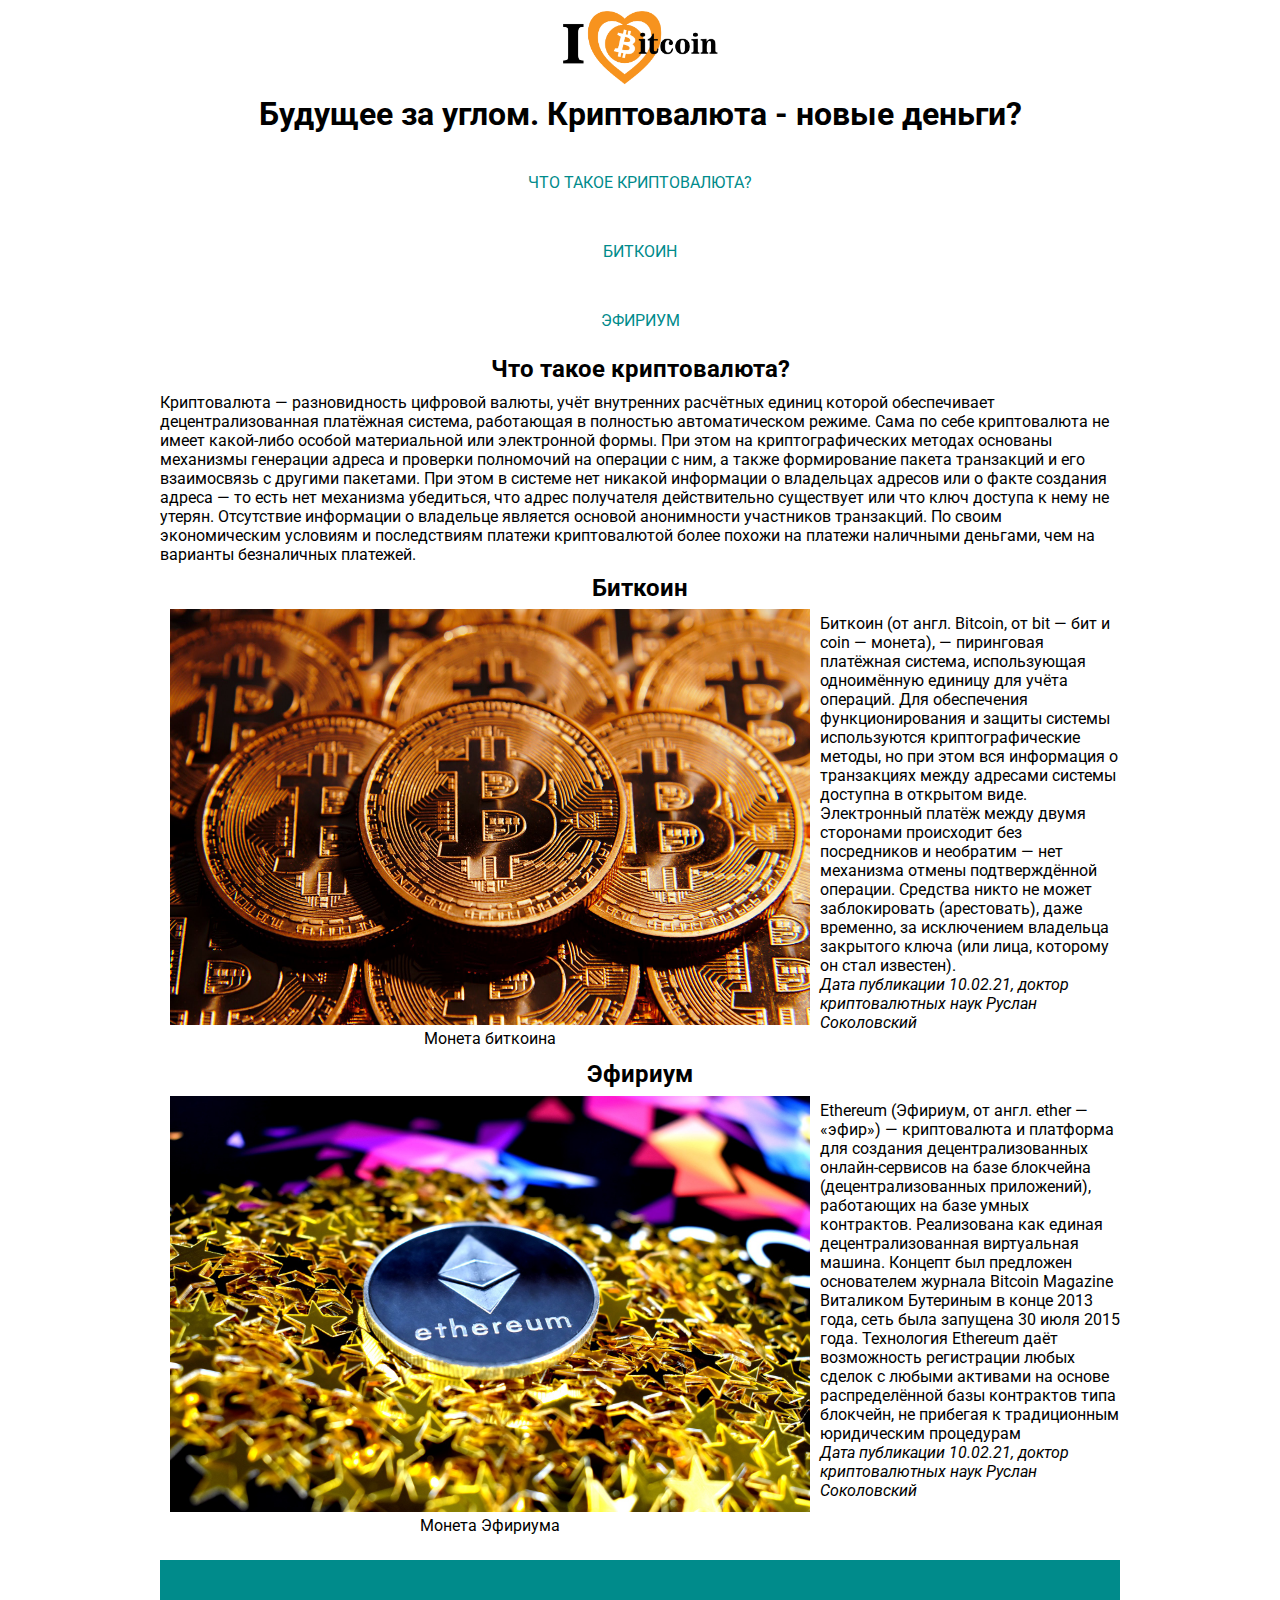
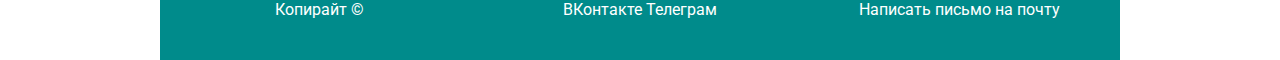
<file: index2.html>
<!DOCTYPE html>
<html lang="ru">
<head>
	<meta charset="utf-8">
	<title>Криптовалюта</title>
	<link href="style.css" rel="stylesheet">
	<link rel="shortcut icon" href="doge.png" type="image/png">
	<link rel="preconnect" href="https://fonts.gstatic.com">
	<link href="https://fonts.googleapis.com/css2?family=Roboto:wght@100&display=swap" rel="stylesheet">
	<meta name="viewport" content="width=device-width, initial-scale=1">
</head>
<body>
	<header> <!-- Шапка сайта -->
			<!--<div><a href="index2.html"><img width="200em" height="86em" src="ilb.png" alt="logo" class="logo"></a></div>-->
		<div>
			<div><a href="index2.html"><img width="200em" height="86em" src="ilb.png" alt="logo"></a></div>
			<!-- Логотип с ссылкой на главную -->
			<h1>Будущее за углом. Криптовалюта - новые деньги?</h1>
		</div>
		<nav class="container"> <!-- Меню сайта -->
			<ul class="menu"> <!-- Ссылки на пункты меню -->
				<li><a href="#part1">Что такое криптовалюта?</a></li> <!-- Ссылка 1 -->
				<li><a href="#part2">Биткоин</a></li> <!-- Ссылка 2 и т.д. -->
				<li><a href="#part3">Эфириум</a></li> 
			</ul>
		</nav> <!-- Конец меню -->
	</header> <!-- Конец шапки -->
	<section class="container" id="part1"> <!--Блок раздела страницы с общей информацией -->
		<h2 class="title1" style="padding-bottom: 10px" >Что такое криптовалюта?</h2>
		<p>Криптовалюта — разновидность цифровой валюты, учёт внутренних расчётных единиц которой обеспечивает децентрализованная платёжная система, работающая в полностью автоматическом режиме. Сама по себе криптовалюта не имеет какой-либо особой материальной или электронной формы. При этом на криптографических методах основаны механизмы генерации адреса и проверки полномочий на операции с ним, а также формирование пакета транзакций и его взаимосвязь с другими пакетами. При этом в системе нет никакой информации о владельцах адресов или о факте создания адреса — то есть нет механизма убедиться, что адрес получателя действительно существует или что ключ доступа к нему не утерян. Отсутствие информации о владельце является основой анонимности участников транзакций. По своим экономическим условиям и последствиям платежи криптовалютой более похожи на платежи наличными деньгами, чем на варианты безналичных платежей.</p>
	</section> <!-- Конец блока -->
	<section class="container" id="part2"> <!-- Блок раздела статей -->
		<article style="margin-top: 10px"> <!-- Блок статьи 1 -->
			<h2 align="center">Биткоин</h2>
				<div class="fig"> <!-- Блок с исозбражением-->
					<img width="700px" height="500px" src="bitcoin.jpg" alt="Bitcoin.jpg" >
					<div align="center">Монета биткоина</div>
				</div><!-- Конец блока с исозбражением-->
			<p style="padding-top: 5px">Биткоин (от англ. Bitcoin, от bit — бит и coin — монета), — пиринговая платёжная система, использующая одноимённую единицу для учёта операций. Для обеспечения функционирования и защиты системы используются криптографические методы, но при этом вся информация о транзакциях между адресами системы доступна в открытом виде. Электронный платёж между двумя сторонами происходит без посредников и необратим — нет механизма отмены подтверждённой операции. Средства никто не может заблокировать (арестовать), даже временно, за исключением владельца закрытого ключа (или лица, которому он стал известен).</p>
			<i><div>Дата публикации 10.02.21, доктор криптовалютных наук Руслан Соколовский</div></i>
		</article> <!-- Конец блока статьи -->
		<article class="Ethereum" id="part3"> <!-- Блок статьи 2 -->
			<h2 align="center">Эфириум</h2>
				<div class="fig"> <!-- Блок с исозбражением-->
					<img width="700px" height="500px" alt="Ethereum" src="ethereum.jpg" >
					<div align="center">Монета Эфириума</div>
				</div><!-- Конец блока с исозбражением-->
			<p style="padding-top: 5px">Ethereum (Эфириум, от англ. ether — «эфир») — криптовалюта и платформа для создания децентрализованных онлайн-сервисов на базе блокчейна (децентрализованных приложений), работающих на базе умных контрактов. Реализована как единая децентрализованная виртуальная машина. Концепт был предложен основателем журнала Bitcoin Magazine Виталиком Бутериным в конце 2013 года, сеть была запущена 30 июля 2015 года. Технология Ethereum даёт возможность регистрации любых сделок с любыми активами на основе распределённой базы контрактов типа блокчейн, не прибегая к традиционным юридическим процедурам</p>
			<i><div>Дата публикации 10.02.21, доктор криптовалютных наук Руслан Соколовский</div></i>
		</article> <!-- Конец блока статьи -->
	</section> <!-- Конец блока раздела статей-->
	<footer> <!-- Подвал сайта -->
		<div class="container"> <!-- Контейнер для блоков подвала -->
			<div class="col-three"><!-- Первая колонка подвала -->
				<span style="color: white">Копирайт ©</span>
			</div><!-- Конец колонки -->
			<div class="col-three"> <!-- Вторая колонка подвала -->
				<div> <!-- Ссылки на социальные сети -->
					<a style="color: white" href="https://vk.com/wacko34" target="_blank"><span>ВКонтакте</span></a>
					<a style="color: white" href="https://t.me/Wacko34" target="_blank"><span>Телеграм</span></a>
				</div> <!-- Конец блока соц. сетей -->
			</div><!-- Конец колонки -->
			<div class="col-three"> <!-- Третья колонка подвала -->
				<a style="color: white" href="mailto: prib-201_725556@volsu.ru">Написать письмо на почту</a> <!-- Ссылка на email -->
			</div> <!-- Конец колонки -->
		</div><!-- Конец контейнера -->
	</footer> <!-- Конец подвала -->
</body>
</html>
</file>
<file: style.css>
/*Общие стили*/
*
{
	margin: 0;
	padding: 0;
	font-family: 'Roboto', sans-serif;
	/*color: #498991;*/
}
.backgroung
{
	background-color: black;
	width: 100%;
	max-width: 960px;
}
body
{
	/*
	background:url([data-uri]) repeat;
	background-size: 4em;
	*/
}

article, figure, footer, header, section, nav
{
	display: block;
}
/* Шапка */
ul
{
	list-style: none;
}
li
{
	list-style: none; 
}
a
{
	text-decoration: none;
}
h1
{
	text-align: center;
	padding-bottom: 15px;
	padding-top: 5px;
}
header
{
	width: 100%;
	text-align:center;
}
.logo img
{
	text-align: center;
	/*width: 15%;
	height: 33%;*/
	width: 14em;
	height: 6em;
}
/* Меню*/
.menu li
{
	display: block;
}
.menu a
{
	display: block;
	text-transform: uppercase;
	color: darkcyan;
	padding: 25px;
}
.menu a:hover
{
	color: #fff;
	background-color: darkcyan;
}
/* Основное содержимое */
.bookmark 
{
	color: #00AC6B;
}
.added 
{
	color: #FF4F00;
}
.bookmark-list a 
{
	margin-right: 5px;
}
h2
{
	text-align: center;
	/*padding-top: 0.7em;*/
	padding-bottom: 0.3em;
}
article
{
	margin-top: 0.4em;
	height: 480px;
}
.container
{
	margin: 0 auto;
	width: 100%;
	max-width: 960px;
}
.container img
{
	width: 40em;
	height: 26em;
}
.fig
{
    float: left;
	padding: 10px;
	padding-top: 0px;
}
.figcaption
{
	text-align: center;
}
/* Футер */
footer
{
	margin-top: 20px;
	/*height: 70px;*/
	line-height: 100px;
}
.col-three
{
	background-color: darkcyan;
	width: 33.3333333333%;
	float: left;
	text-align: center;
}
footer a:link, footer span
{
	color: #fff;
}

/* Модальное окно */
#myBtn {
  background-color: darkcyan;
  color: white;
  padding: 12px 16px;
  font-size: 18px;
  font-weight: bold;
  border: none;
  cursor: pointer;
  width: 180px;
}
.modal {
	/*margin-left: 20%;*/
    display: none; /* Hidden by default */
    position: fixed; /* Stay in place */
    z-index: 1; /* Sit on top */
    padding-top: 100px; /* Location of the box */
    left: 0;
    top: 0;
    width: 100%; /* Full width */
    height: 100%; /* Full height */
    overflow: auto; /* Enable scroll if needed */
    background-color: rgb(0,0,0); /* Fallback color */
    background-color: rgba(0,0,0,0.4); /* Black w/ opacity */
}
.modal-content {
    position: relative;
    background-color: #A1D9D9;
    margin: auto;
    padding: 0;
    border: 5px solid #005959;
    width: 50%;
    box-shadow: 0 4px 8px 0 rgba(0,0,0,0.2),0 6px 20px 0 rgba(0,0,0,0.19);
    -webkit-animation-name: animatetop;
    -webkit-animation-duration: 0.4s;
    animation-name: animatetop;
    animation-duration: 0.4s
}
@-webkit-keyframes animatetop {
    from {top:-300px; opacity:0} 
    to {top:0; opacity:1}
}
@keyframes animatetop {
    from {top:-300px; opacity:0}
    to {top:0; opacity:1}
}
.close {
    color: white;
    float: right;
    font-size: 28px;
    font-weight: bold;
}
.close:hover,
.close:focus {
    color: #000;
    text-decoration: none;
    cursor: pointer;
}
.modal-header {
    padding: 2px 16px;
    background-color: #309F9F;
    color: white;
}
.modal-body {padding: 2px 16px;}
.modal-footer {
    padding: 2px 16px;
    background-color: #309F9F;
    color: white;
}

:-moz-placeholder {
    color: blue;
}
::-webkit-input-placeholder {
    color: blue;
}
*:focus {outline: none;}
.contact_form h2, .contact_form label 
{
	font-family:Georgia, Times, "Times New Roman", serif;
}
.form_hint
{
	font-size: 11px;
}
.contact_form ul 
{
 width:750px;
 list-style-type:none;
 list-style-position:outside;
 margin:0px;
 padding:0px;
}
.contact_form li
{
 padding:12px;
/*border-bottom:1px solid #eee;*/
 position:relative;
}
.contact_form li:first-child, .contact_form li:last-child {
 /*border-bottom:1px solid #777;*/
}
.contact_form h2 {
 margin:0;
 display: inline;
}
.contact_form label {
 width:150px;
 margin-top: 3px;
 display:inline-block;
 float:left;
 padding:3px;
}
.contact_form input {
 height:20px;
 width:220px;
 padding:5px 8px;
}
.contact_form textarea {padding:8px; width:300px;}
.contact_form button {margin-left:156px;}
.contact_form input, .contact_form textarea {
 border:1px solid #aaa;
 box-shadow: 0px 0px 3px #ccc, 0 10px 15px #eee inset;
 border-radius:2px;
}
.contact_form input:focus, .contact_form textarea:focus {
 background: #fff;
 border:1px solid #555;
 box-shadow: 0 0 3px #aaa;
}
/* Button Style */
button.submit {
 background-color: #68b12f;
 background: -webkit-gradient(linear, left top, left bottom, from(#68b12f), to(#50911e));
 background: -webkit-linear-gradient(top, #68b12f, #50911e);
 background: -moz-linear-gradient(top, #68b12f, #50911e);
 background: -ms-linear-gradient(top, #68b12f, #50911e);
 background: -o-linear-gradient(top, #68b12f, #50911e);
 background: linear-gradient(top, #68b12f, #50911e);
 border: 1px solid #509111;
 border-bottom: 1px solid #5b992b;
 border-radius: 3px;
 -webkit-border-radius: 3px;
 -moz-border-radius: 3px;
 -ms-border-radius: 3px;
 -o-border-radius: 3px;
 box-shadow: inset 0 1px 0 0 #9fd574;
 -webkit-box-shadow: 0 1px 0 0 #9fd574 inset ;
 -moz-box-shadow: 0 1px 0 0 #9fd574 inset;
 -ms-box-shadow: 0 1px 0 0 #9fd574 inset;
 -o-box-shadow: 0 1px 0 0 #9fd574 inset;
 color: white;
 font-weight: bold;
 padding: 6px 20px;
 text-align: center;
 text-shadow: 0 -1px 0 #396715;
}
button.submit:hover {
 opacity:.85;
 cursor: pointer;
}
button.submit:active {
 border: 1px solid #20911e;
 box-shadow: 0 0 10px 5px #356b0b inset;
 -webkit-box-shadow:0 0 10px 5px #356b0b inset ;
 -moz-box-shadow: 0 0 10px 5px #356b0b inset;
 -ms-box-shadow: 0 0 10px 5px #356b0b inset;
 -o-box-shadow: 0 0 10px 5px #356b0b inset;
}
.contact_form input:focus, .contact_form textarea:focus { /* add this to the already existing style */
 padding-right:70px;
}
.contact_form input, .contact_form textarea { /* add this to the already existing style */
 -moz-transition: padding .25s;
 -webkit-transition: padding .25s;
 -o-transition: padding .25s;
 transition: padding .25s;
}
.contact_form input, .contact_form textarea {
 padding-right:30px;
}
input:required, textarea:required {
 background: #fff url(images/red_asterisk.png) no-repeat 98% center;
}
input:required, textarea:required {
 background: #fff url(images/red_asterisk.png) no-repeat 98% center;
}

/* Медиа-запрос под широкие экраны */
@media screen and (max-width: 1024px)
{
	.menu a:hover
	{
		color: darkcyan;
		background: none;
	}
}

@media screen and (min-width: 769px) and (max-width: 1024px)
{
	.container 
	{
		max-width: 95%;
		/*margin-bottom: 70px;*/
	}
	article
	{
		height: 40%;/*640px;*/
	}
	.fig {
	    float: none; /* Обтекание картинки */
	    text-align: center;
	    padding: 10px;
		padding-top: 0px;
	}
	.container img
	{
		width: 40em;
		height: 26em;
	}
	.modal-content
	{
		width: 70%;
	}
	.contact_form input:focus, .contact_form textarea:focus 
	{ /* add this to the already existing style */
		padding-right:30px;
	}
}

@media screen and (min-width: 481px) and (max-width: 768px)
{
	.container 
	{
		max-width: 95%;
		/*margin-bottom: 70px;*/
	}
	/*body
	{
		padding-left: 10px;
		padding-right: 10px;
	}*/
	p, a, .copyr, .figcaption
	{
		font-size: 1.5rem;
	}
	article
	{
		height: 50%;
	}
	.container img
	{
		width: 100%;
		height: 80%;
	}
	.col-three 
	{
		float: none;
		width: 100%;
		text-align: center;
	}
	.modal-content
	{
		width: 85%;
	}
	.contact_form input:focus, .contact_form textarea:focus 
	{ /* add this to the already existing style */
		padding-right:8px;
	}
	.contact_form input 
	{
		height:20px;
		/*width:195px;*/
		width: 25%;
		padding:5px 8px;
	}
	.contact_form textarea 
	{
		padding:8px; width:195px;
	}
}

@media (max-width: 480px) 
{
	.container 
	{
		max-width: 90%;
		/*margin-bottom: 70px;*/
	}
	.col-three 
	{
		float: none;
		width: 100%;
		text-align: center;
	}
	article
	{
		height: 50%;
	}
	.container img
	{
		width: 100%;
		height: 80%;
	}
	p, a, .copyr, .figcaption
	{
		font-size: 1.5rem;
	}
	.modal-content
	{
		width: 85%;
	}

	.contact_form input:focus, .contact_form textarea:focus 
	{ /* add this to the already existing style */
		padding-right:8px;
	}
	.contact_form input 
	{
		height:20px;
		/*width:195px;*/
		width: 25%;
		padding:5px 8px;
	}
	.contact_form textarea 
	{
		padding:8px; width:195px;
	}
}
</file>
